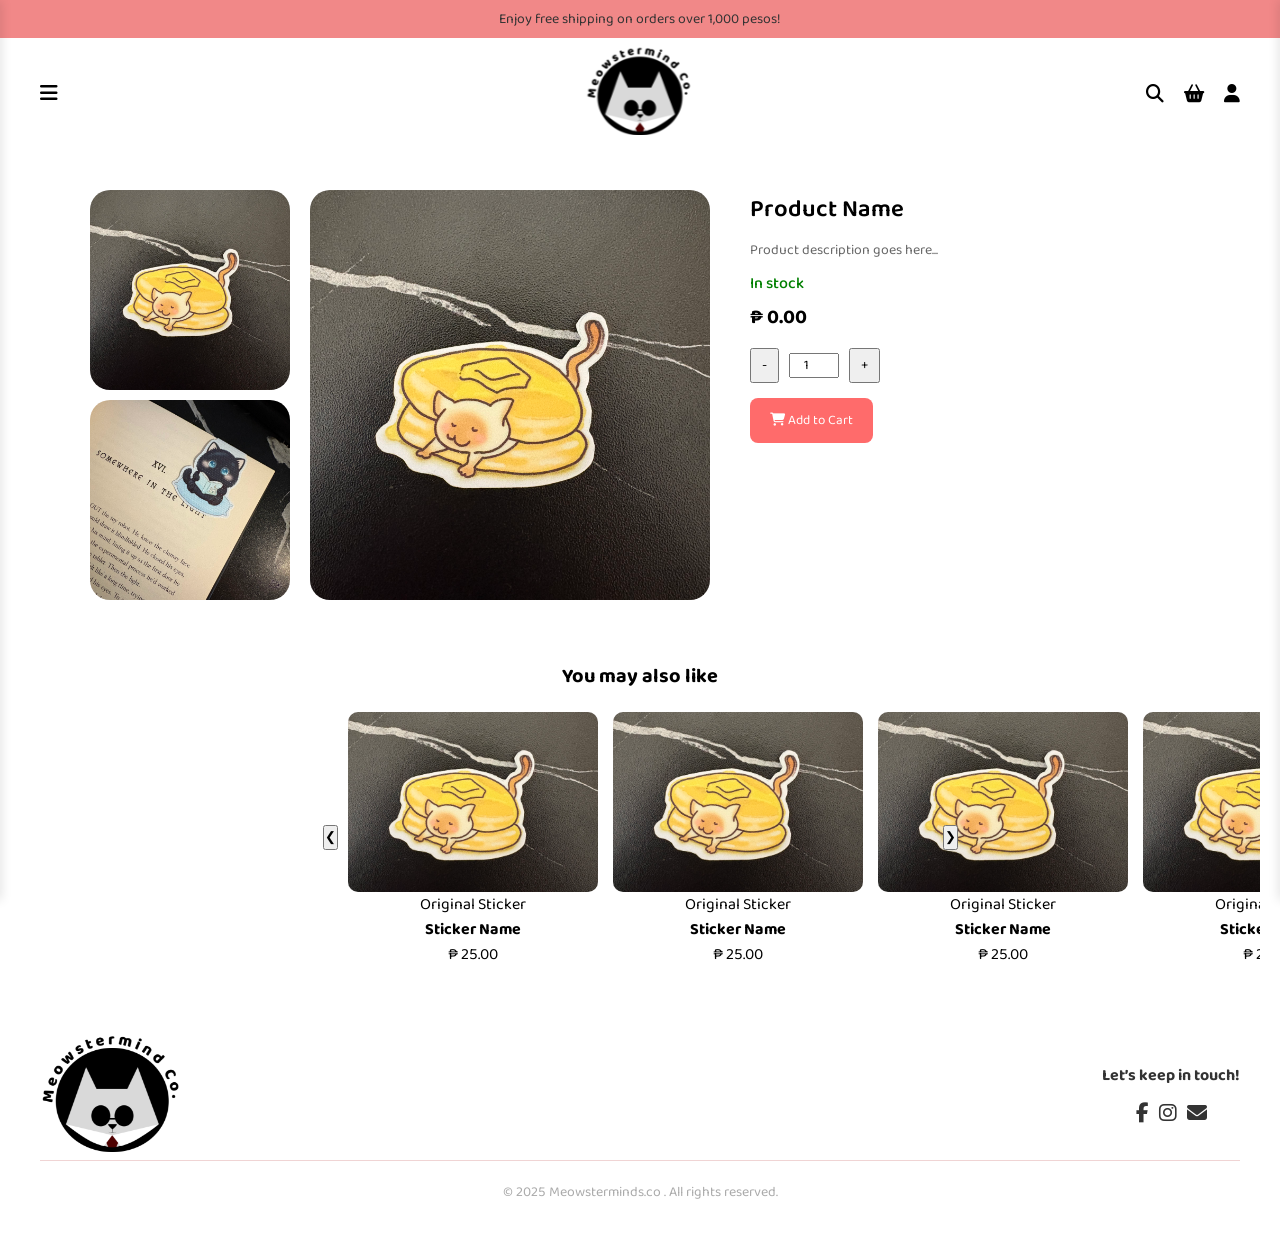
<file: product-detail.html>
<!DOCTYPE html>
<html lang="en">
<head>
  <meta charset="UTF-8">
  <meta name="viewport" content="width=device-width, initial-scale=1.0">
  <title>Product Details</title>
  <link href="https://fonts.googleapis.com/css2?family=Baloo+2:wght@400;500;600;700&display=swap" rel="stylesheet">
  <link rel="stylesheet" href="https://cdnjs.cloudflare.com/ajax/libs/font-awesome/6.5.0/css/all.min.css">
  <link rel="stylesheet" href="stylesheet.css">
  <link rel="stylesheet" href="https://cdnjs.cloudflare.com/ajax/libs/font-awesome/6.5.0/css/all.min.css">
  <link rel="apple-touch-icon" sizes="180x180" href="img/apple-touch-icon.png">
  <link rel="icon" type="image/png" sizes="32x32" href="img/favicon-32x32.png">
  <link rel="icon" type="image/png" sizes="16x16" href="img/favicon-16x16.png">
  <link rel="manifest" href="img/site.webmanifest">
</head>

  <!-- HEADER LOAD -->
  <div id="header"></div>

<main class="product-page">

  <section class="product-container">
    <!-- LEFT: GALLERY -->
    <div class="product-gallery">
  <div class="left-images">
    <img src="img/IMG_0576.jpg" alt="">
    <img src="img/IMG_0524.jpg" alt="">
  </div>

  <div class="right-image">
    <img src="img/IMG_0576.jpg" alt="Main">
  </div>

</div>

    <!-- RIGHT: DETAILS -->
    <div class="product-details">

      <h2 class="product-title">Product Name</h2>
      <p class="product-description">
        Product description goes here...
      </p>
      <p class="product-stock">In stock</p>
      <p class="product-price">₱ 0.00</p>

      <!-- QUANTITY -->
      <div class="quantity">
        <button class="qty-minus">-</button>
        <input type="number" value="1" min="1">
        <button class="qty-plus">+</button>
      </div>

      <!-- ADD TO CART -->
      <button class="add-to-cart">
        <i class="fa fa-shopping-cart"></i> Add to Cart
      </button>

    </div>

  </section>

  <!-- RELATED PRODUCTS -->
  <section class="related-products">
    <h3 class="related-title">You may also like</h3>

    <div class="carousel">

      <button class="arrow left">&#10094;</button>
      <div class="carousel-track">
        <div class="related-card">
          <img src="img/IMG_0576.jpg" alt="">
          <p>Original Sticker</p>
          <h4>Sticker Name</h4>
          <span>₱ 25.00</span>
        </div>

        <div class="related-card">
          <img src="img/IMG_0576.jpg" alt="">
          <p>Original Sticker</p>
          <h4>Sticker Name</h4>
          <span>₱ 25.00</span>
        </div>

        <div class="related-card">
          <img src="img/IMG_0576.jpg" alt="">
          <p>Original Sticker</p>
          <h4>Sticker Name</h4>
          <span>₱ 25.00</span>
        </div>

        <div class="related-card">
          <img src="img/IMG_0576.jpg" alt="">
          <p>Original Sticker</p>
          <h4>Sticker Name</h4>
          <span>₱ 25.00</span>
        </div>

      </div>
      <button class="arrow right">&#10095;</button>

    </div>

  </section>

</main>

  <!-- FOOTER LOAD -->
  <div id="footer"></div>

  <!-- JS -->
  <script src="js/main.js"></script>

</body>
</html>
</file>
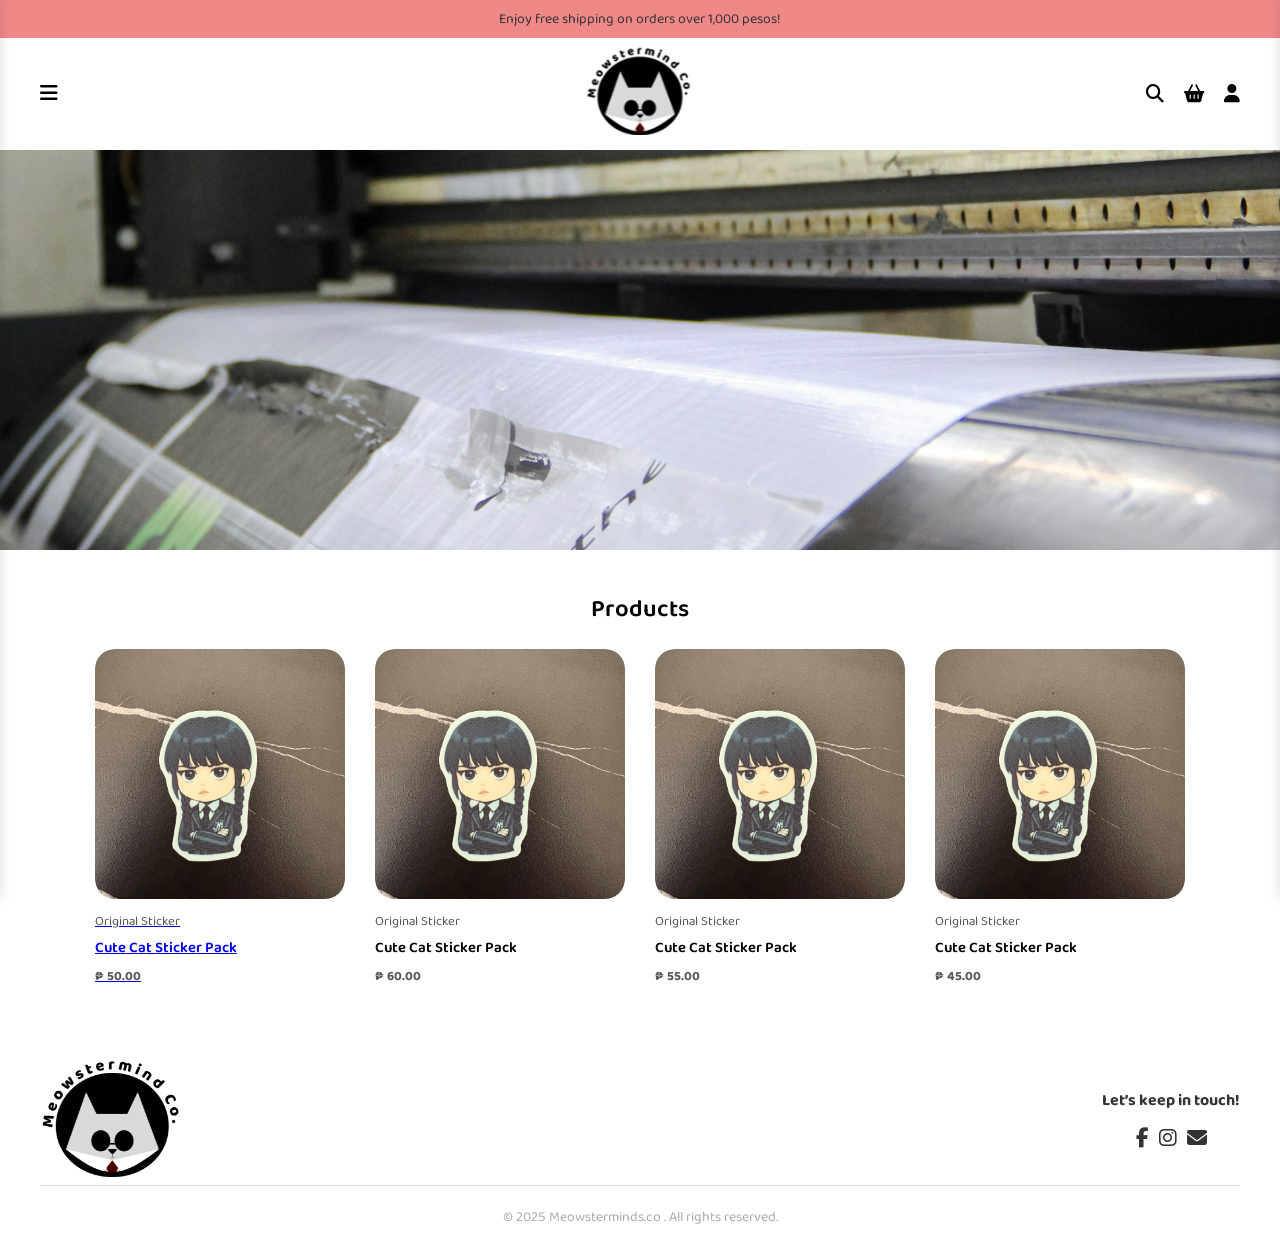
<file: stickers-original.html>
<!DOCTYPE html>
<html lang="en">
<head>
  <meta charset="UTF-8">
  <meta name="viewport" content="width=device-width, initial-scale=1.0">
  <title>Original Stickers</title>
  <link href="https://fonts.googleapis.com/css2?family=Baloo+2:wght@400;500;600;700&display=swap" rel="stylesheet">
  <link rel="stylesheet" href="https://cdnjs.cloudflare.com/ajax/libs/font-awesome/6.5.0/css/all.min.css">
  <link rel="stylesheet" href="stylesheet.css">
  <link rel="stylesheet" href="https://cdnjs.cloudflare.com/ajax/libs/font-awesome/6.5.0/css/all.min.css">
  <link rel="apple-touch-icon" sizes="180x180" href="img/apple-touch-icon.png">
  <link rel="icon" type="image/png" sizes="32x32" href="img/favicon-32x32.png">
  <link rel="icon" type="image/png" sizes="16x16" href="img/favicon-16x16.png">
  <link rel="manifest" href="img/site.webmanifest">
</head>
<body>

  <!-- HEADER LOAD -->
  <div id="header"></div>

  <!-- PAGE CONTENT -->
   
  <main class="original-sticker-page">
  <section class="hero"></section>
    <section class="product-section">
        <h2 class="section-title">Products</h2>

  <div class="product-grid">

    <!-- CARD 1 -->
     <a href="product-detail.html?id=1" class="product-card-link">
    <div class="product-card">
      <div class="image-box">
        <img src="img/IMG_0574.jpg" alt="Sticker 1" class="img-front" />
        <img src="img/IMG_0576.jpg" alt="Sticker 1 Hover" class="img-back" />
      </div>
      <p class="category">Original Sticker</p>
      <h3 class="product-name">Cute Cat Sticker Pack</h3>
      <p class="price">₱ 50.00</p>
    </div>
    </a>

    <!-- CARD 2 -->
    <div class="product-card">
      <div class="image-box">
        <img src="img/IMG_0574.jpg" alt="Sticker 2" class="img-front" />
        <img src="img/IMG_0576.jpg" alt="Sticker 2 Hover" class="img-back" />
      </div>
      <p class="category">Original Sticker</p>
      <h3 class="product-name">Cute Cat Sticker Pack</h3>
      <p class="price">₱ 60.00</p>
    </div>

    <!-- CARD 3 -->
    <div class="product-card">
      <div class="image-box">
        <img src="img/IMG_0574.jpg" alt="Sticker 3" class="img-front" />
        <img src="img/IMG_0576.jpg" alt="Sticker 3 Hover" class="img-back" />
      </div>
      <p class="category">Original Sticker</p>
      <h3 class="product-name">Cute Cat Sticker Pack</h3>
      <p class="price">₱ 55.00</p>
    </div>

    <!-- CARD 4 -->
    <div class="product-card">
      <div class="image-box">
        <img src="img/IMG_0574.jpg" alt="Sticker 4" class="img-front" />
        <img src="img/IMG_0576.jpg" alt="Sticker 4 Hover" class="img-back" />
      </div>
      <p class="category">Original Sticker</p>
      <h3 class="product-name">Cute Cat Sticker Pack</h3>
      <p class="price">₱ 45.00</p>
    </div>

  </div>

</section>
  </main>

  <!-- FOOTER LOAD -->
  <div id="footer"></div>

  <!-- JS -->
  <script src="js/main.js"></script>

</body>
</html>
</file>
<file: stylesheet.css>
* {
  margin: 0;
  padding: 0;
  box-sizing: border-box;
  font-family: 'Baloo 2';
}

/* Top Announcement Bar */
.top-bar {
  background-color: #F18888;
  color: #333;
  text-align: center;
  padding: 8px 10px;
  font-size: 14px;
}

/* Main Header */
.main-header {
  display: flex;
  align-items: center;
  justify-content: space-between;
  padding: 40px 40px;
  position: relative;
}

/* Hamburger */
.menu-icon {
  font-size: 20px;
  cursor: pointer;
}

.close-btn {
  font-size: 28px;
  font-weight: bold;
  cursor: pointer;
  position: absolute;
  top: 15px;
  right: 20px;
  color: #333;
  z-index: 1100;
}

.close-btn:hover {
  color: #F18888;
}

.side-menu {
  position: fixed;
  top: 0;
  left: -280px;   /* IMPORTANT: hides it */
  width: 280px;
  height: 100%;
  background: white;
  box-shadow: 2px 0 10px rgba(0,0,0,0.1);
  padding: 80px 20px 20px;
  display: flex;
  flex-direction: column;
  gap: 15px;
  transition: left 0.3s ease;
  z-index: 1000;
}

/* When active (visible) */
.side-menu.active {
  left: 0;
}
.side-menu a {
  text-decoration: none;
}


.dropdown-btn {
  background: none;
  border: none;
  font-size: 18px;
  text-align: left;
  cursor: pointer;
  padding: 10px 0;
  width: 100%;
}

.dropdown-content {
  display: none;
  flex-direction: column;
  padding-left: 15px;
  gap: 10px;
}

.dropdown-content a {
  text-decoration: none;
  color: #333;
  font-size: 16px;
}

.dropdown-content a:hover {
  color: #F18888;
}
.simple-link {
  text-decoration: none;
  color: #333;
  font-size: 18px;
  padding: 10px 0;
  display: block;
}

.simple-link:hover {
  color: #F18888;
}

/* Sub dropdown indent */
.dropdown-content.sub {
  padding-left: 20px;
}

/* Center Logo */
header {
  display: flex;
  justify-content: center;
  align-items: center;
  position: relative;
  padding: 20px 40px;
}
.logo {
  position: absolute;
  left: 50%;
  transform: translateX(-50%);
  height: auto;
}
.logo a {
  display: inline-block;
  cursor: pointer;
}
.logo img {
  height: 70px;   /* desktop size */
  width: auto;
  display: block;
}

/* Large desktop */
@media (min-width: 1200px) {
  .logo img {
    height: 90px;
  }
}

/* Tablet */
@media (max-width: 1024px) {
  .logo img {
    height: 70px;
  }
}

/* Mobile */
@media (max-width: 768px) {
  .logo img {
    height: 60px;
  }
}
/* Right Icons */
.nav-icons {
  display: flex;
  gap: 20px;
  font-size: 18px;
  cursor: pointer;
}

.nav-icons i:hover,
.menu-icon i:hover {
  color: #F18888;
}
/* Hide mobile search by default */
.mobile-search {
  display: none;
  font-size: 18px;
  cursor: pointer;
  padding: 10px 0;
}

/* Desktop search inside header is visible by default */
.desktop-search {
  display: inline-block;
}
.desktop-search:hover{
  color:#F18888;
}

/* By default, hide mobile-only content */
.mobile-only {
  display: none;
}

/* Show only on mobile */
@media (max-width: 768px) {
  .mobile-only {
    display: block;
  }

  /* Hide header search on mobile */
  .desktop-search {
    display: none !important;
  }
}
/* Modal overlay */
.modal {
  display: none;
  position: fixed;
  z-index: 2000;
  left: 0;
  top: 0;
  width: 100%;
  height: 100%;
  overflow: auto;
  background-color: rgba(0,0,0,0.6);
}

/* Modal box */
.modal-content {
  background-color: #fff;
  margin: 10% auto;
  padding: 30px;
  border-radius: 12px;
  width: 90%;
  max-width: 400px;
  position: relative;
  font-family: 'Baloo 2', cursive;
  box-shadow: 0 10px 30px rgba(0,0,0,0.1);
}

/* Close button */
.close-modal {
  position: absolute;
  top: 15px;
  right: 20px;
  font-size: 28px;
  font-weight: bold;
  cursor: pointer;
  color: #333;
  transition: color 0.2s ease;
}

.close-modal:hover {
  color: #F18888;
}

/* Modal header */
.modal-header h2 {
  font-size: 26px;
  margin-bottom: 5px;
  text-align: center;
  color: #333;
}

.modal-header p {
  font-size: 14px;
  text-align: center;
  margin-bottom: 25px;
  color: #555;
}

/* Form styles */
form {
  display: flex;
  flex-direction: column;
  gap: 15px;
  margin-bottom: 10px;
}

form label {
  font-size: 14px;
  color: #333;
}

form input {
  padding: 12px;
  border: 1px solid #ccc;
  border-radius: 8px;
  font-size: 16px;
}

/* Button */
.btn-primary {
  background-color: #F18888;
  color: #fff;
  font-size: 16px;
  padding: 12px;
  border: none;
  border-radius: 8px;
  cursor: pointer;
  transition: background 0.2s ease;
}

.btn-primary:hover {
  background-color: #e06666;
}

/* Sign-up / switch text */
.signup-text {
  text-align: center;
  margin-top: 15px;
  font-size: 14px;
}

.signup-text a {
  color: #F18888;
  text-decoration: none;
  font-weight: 600;
}

.signup-text a:hover {
  color: #e06666;
}
/* Addu to cartu starts here */
.cart-menu {
  position: fixed;
  top: 0;
  right: -320px; /* hidden by default */
  width: 320px;
  height: 100%;
  background: white;
  box-shadow: -2px 0 10px rgba(0,0,0,0.1);
  padding: 80px 20px 20px;
  display: flex;
  flex-direction: column;
  gap: 15px;
  transition: right 0.3s ease;
  z-index: 1000;
}

.cart-menu.active {
  right: 0; /* visible */
}

.cart-menu h2 {
  font-size: 22px;
  margin-bottom: 15px;
}

#cartItems {
  flex: 1;
  overflow-y: auto;
}

#cartItems p {
  font-size: 16px;
  color: #555;
}

#checkoutBtn {
  margin-top: auto;
  padding: 12px;
  border-radius: 8px;
  border: none;
  background-color: #F18888;
  color: white;
  font-size: 16px;
  cursor: pointer;
}

#checkoutBtn:hover {
  background-color: #e06666;
}

/* Close button */
.cart-menu .close-btn {
  position: absolute;
  top: 15px;
  left: 20px;
  font-size: 28px;
  cursor: pointer;
  color: #333;
}

.cart-menu .close-btn:hover {
  color: #F18888;
}

/*Search button*/
#headerSearch {
  display: none; /* hidden by default */
  position: absolute;
  top: 85px; /* adjust for header height */
  right: 40px; /* near search icon */
  background: white;
  padding: 5px;
  border: 1px solid #ccc;
  border-radius: 8px;
  flex-direction: row;
  gap: 5px;
  z-index: 1500;
  box-shadow: 0 5px 15px rgba(0,0,0,0.1);
}
/*Mobile search button*/
.mobile-search {
  display: none; /* hide initially */
  gap: 5px;
  margin-bottom: 15px;
}

.mobile-search input {
  flex: 1;
  padding: 8px;
  border-radius: 6px;
  border: 1px solid #ccc;
}

.mobile-search button {
  padding: 8px 12px;
  border-radius: 6px;
  border: none;
  background-color: #F18888;
  color: white;
  cursor: pointer;
}

.mobile-search button:hover {
  background-color: #e06666;
}
/* Search bar style for mobile */
@media screen and (max-width: 768px) {
  #headerSearch {
    top: 50px; /* adjust for smaller header height */
    right: 10px; /* smaller margin */
    width: calc(100% - 20px); /* almost full width */
    flex-direction: row;
  }

  #headerSearch input {
    flex: 1; /* input stretches */
  }
}


/*hero starts here*/
.hero {
  width: 100%;
  height: 400px;
  background-image: url("img/hero.svg");
  background-size: cover;
  background-position: center;
  background-repeat: no-repeat;
}
.product-section {
  padding: 40px 20px;
  text-align: center;
  font-family: Arial, sans-serif;
}

.section-title {
  font-weight: 600;
  margin-bottom: 20px;
}

/* Wrapper around carousel + arrows */
.carousel-wrapper {
  position: relative;
  max-width: 1100px;
  margin: 0 auto;
}

/* Container hides overflow so cards stay in view */
.product-carousel-container {
  overflow: hidden;
}

/* Flex carousel */
.product-carousel {
  display: flex;
  gap: 30px;
  transition: transform 0.5s ease;
}

/* Cards sizing & style */
.product-card {
  flex: 0 0 calc(25% - 22.5px); /* 4 cards visible, account for gap */
  text-align: left;
  cursor: pointer;
}

/* Image box */
.image-box {
  position: relative;
  width: 100%;
  aspect-ratio: 1 / 1;
  background: #ccc;
  border-radius: 20px;
  overflow: hidden;
}

/* Both images stacked for hover swap */
.image-box img {
  position: absolute;
  width: 100%;
  height: 100%;
  object-fit: cover;
  top: 0;
  left: 0;
  border-radius: 20px;
  transition: opacity 0.4s ease;
}

/* Front image visible */
.img-front {
  opacity: 1;
  z-index: 2;
}

/* Back image hidden */
.img-back {
  opacity: 0;
  z-index: 1;
}

/* On card hover, fade front out, back in */
.product-card:hover .img-front {
  opacity: 0;
}

.product-card:hover .img-back {
  opacity: 1;
}

/* Text styles */
.category {
  font-size: 13px;
  color: #555;
  margin: 12px 0 4px;
}

.product-name {
  font-weight: 600;
  font-size: 15px;
  margin: 0 0 6px;
}

.price {
  font-size: 13px;
  color: #555;
}
/*drag in responsive view*/
.product-carousel-container{
  overflow: hidden;
}
.product-carousel{
  display:flex;
  gap:20px;
  transition: transform 0.3s ease;
}
/* Carousel arrows */
.carousel-btn {
  position: absolute;
  top: 50%;
  transform: translateY(-50%);
  background: transparent;
  border: none;
  font-size: 28px;
  color: #555;
  cursor: pointer;
  user-select: none;
  z-index: 10;
  padding: 0;
  width: auto;
  height: auto;
  line-height: 1;
  transition: color 0.3s ease;
}

.carousel-btn.prev{
  left:10px;
}

.carousel-btn.next{
  right:10px;
}

.carousel-btn:hover {
  color: #F18888;
}
/* product drag in responsive */
@media (max-width:768px){
.product-carousel-container{
  overflow-x:auto;
  scroll-behavior:smooth;
}
.product-carousel{
  transform:none !important;
}
.carousel-wrapper .carousel-btn {
  position: relative;
  display: none !important;
  visibility: hidden;
  }
.product-card{
  flex: 0 0 200px; /* card width */
  }
}
/* view-more Button */
.view-more-btn-container {
  text-align: center;
}
.view-more-btn {
    font-family: 'Baloo 2';
    position: relative;
    display: inline-flex;
    align-items: center;
    justify-content: center;
    padding: 14px 60px;
    background-color: #F18888;
    border-radius: 10px;
    color: #333;
    font-weight: 600;
    cursor: pointer;
    overflow: hidden;
    box-shadow: 3px 6px 6px 0 rgba(0, 0, 0, 0.40);
    text-decoration: none;
}

/* Text */
.btn-text {
    position: relative;
    z-index: 2;
    display: inline-block;
}

/* Line behind text */
.line {
    position: absolute;
    height: 2px;
    background: #333;
    width: 0;
    left: 50%; /* start in middle of text */
    top: 50%;
    transform: translateX(-50%) translateY(-40%);
    z-index: 1;
    transition: width 0.1s ease 0.1s; /* delay so pencil moves first */
}

/* Pencil */
.view-more-btn i {
    position: absolute;
    left: calc(50% - 50px); /* start slightly left of text */
    top: 50%;
    transform: translateY(-50%);
    transition: left 0.4s ease;
    z-index: 3;
}

/* Hover effects */
.view-more-btn:hover i {
    left: calc(50% + 50px); /* move across text to right */
}

.view-more-btn:hover .line {
    width: 60px; /* same as text width */
}

/* service viewmore here white button with line below */
.view-more-btn.view-more-btn-white {
    background-color: #fff;
    color: #333;
    box-shadow: 3px 6px 6px 0 rgba(0, 0, 0, 0.2);
}

.view-more-btn.view-more-btn-white .line {
    background: #333;
}
.service-section {
  display: flex;
  min-height: 500px;
  max-width: 1100px;
  margin: 100px auto;
  font-family: 'Baloo 2', 'lato';
}

/* Left side - slideshow container */
.service-left {
  flex: 1 1 50%;
  position: relative;
  overflow: hidden;
  border-radius: 15px 0 0 15px;
  min-width: 300px;
  display: flex;
}

/* Slides stacked, only one visible at a time */
.slideshow img {
  width: 100%;
  height: 100%;
  object-fit: cover;
  position: absolute;
  top: 0; left: 0;
  opacity: 0;
  transition: opacity 1s ease-in-out;
  border-radius: 15px 0 0 15px;
}

/* Active slide visible */
.slideshow img.active {
  opacity: 1;
  z-index: 1;
}

/* Right side with pink background */
.service-right {
  flex: 1 1 50%;
  background-color: #F18888;
  padding: 40px 30px;
  border-radius: 0 15px 15px 0;
  color: white;
  display: flex;
  flex-direction: column;
  justify-content: center;
  min-width: 300px;
}

.service-title {
  font-size: 28px;
  margin-bottom: 20px;
  font-weight: 700;
  text-align: center;
}

.service-description {
  font-size: 16px;
  line-height: 1.5;
  margin-bottom: 30px;
}

.service-btn {
  align-self: flex-start;
  background-color: white;
  color: #F18888;
  border: none;
  padding: 12px 30px;
  font-weight: 600;
  border-radius: 25px;
  cursor: pointer;
  transition: background-color 0.3s ease;
}

.service-btn:hover {
  background-color: #e06f6f;
  color: white;
}

/* Responsive: stack columns on smaller screens */
@media (max-width: 768px) {
  .service-section {
    flex-direction: column; /* stack columns */
  }

  .service-left, .service-right {
    flex: 1 1 100%;
    width: 100%;
  }

  .service-left .slideshow {
    height: 500px;
    position: relative;     /* needed for absolute slides */
    border-radius: 15px 15px 0 0;
    overflow: hidden;
  }

  .slideshow {
    width: 100%;
    position: relative;     /* parent for absolute slides */
  }

  .slideshow img {
    width: 100%;
    height: 100%;           /* fill the slideshow */
    object-fit: cover;
    position: absolute;
    top: 0;
    left: 0;
    opacity: 0;
    transition: opacity 1s ease-in-out;
    border-radius: 15px 15px 0 0;
    z-index: 0;
  }

  .slideshow img.active {
    opacity: 1;
    z-index: 1;
  }

  .service-right {
    padding: 40px 20px;     /* reduce padding on mobile */
    border-radius: 15px 15px 0 0;
  }
}
/* Footer Styling */
.footer {
  color: #333;
  padding: 30px 20px;
}

.footer-container {
  display: flex;
  justify-content: space-between;
  align-items: center;
  flex-wrap: wrap;
  max-width: 1200px;
  margin: 0 auto;
  border-bottom: 1px solid #f0d4d4;
}

.footer-logo img {
  max-width: 150px;
}

.footer-social {
  text-align: right;
}

.footer-text {
  font-weight: bold;
  margin-bottom: 10px;
}
.social-icons {
    display: flex;
    justify-content: center;
}
.social-icons a {
  margin: 0 5px;
  color: #333;
  font-size: 20px;
  transition: color 0.3s;
}

.social-icons a:hover {
  color: #F18888; /* Example hover color */
}

/* Footer bottom */
.footer-bottom {
  text-align: center;
  margin-top: 20px;
  font-size: 14px;
  color: #aaa;
}

/* Responsive */

@media (max-width: 768px) {
  .footer-container {
    flex-direction: column;
    align-items: center;
    text-align: center;
  }
  
  .footer-social {
    margin-top: 15px;
  }

}



/* ===== PAGE WRAPPER ===== */
.original-sticker-page .page-title {
  text-align: center;
  font-size: 32px;
  margin-bottom: 30px;
  font-weight: bold;
}

/* ===== PRODUCT GRID ===== */
.original-sticker-page .product-grid {
  display: flex;
  flex-wrap: wrap;
  gap: 30px;
  justify-content: center;
  width: fit-content;
  margin: 0 auto;
}
/* ===== PRODUCT CARD ===== */
.original-sticker-page .product-card {
  width: 250px;
  text-align: left;
  display: flex;
  flex-direction: column;
}

/* ===== IMAGE BOX ===== */
.original-sticker-page .image-box {
  width: 250px;
  height: 250px;
  position: relative;
  overflow: hidden;
}

/* images */
.original-sticker-page .image-box img {
  width: 100%;
  height: 100%;
  object-fit: cover;
  position: absolute;
  top: 0;
  left: 0;
  transition: 0.3s ease;
}

/* hover image */
.original-sticker-page .img-back {
  position: absolute;
  top: 0;
  left: 0;
  opacity: 0;
}

/* hover effect */
.original-sticker-page .image-box:hover .img-back {
  opacity: 1;
}

.original-sticker-page .image-box:hover .img-front {
  opacity: 0;
}

/* text */
.original-sticker-page .category {
  font-size: 13px;
  color: #555;
  margin: 12px 0 4px;
}

.original-sticker-page .product-name {
      font-weight: 600;
    font-size: 15px;
    margin: 0 0 6px;
}

.original-sticker-page .price {
  font-weight: bold;
}
/* product detail page */
.product-page {
  display: flex;
  flex-direction: column;
  align-items: center;
  width: 100%;
  padding: 40px 20px;
  box-sizing: border-box;
}

.product-container {
  display: flex;
  gap: 40px;
  max-width: 1100px;
  width: 100%;
  justify-content: center;
  align-items: flex-start; /* better for product pages than center */
}
/* left side gallery */
.product-gallery {
  display: flex;
  gap: 20px; /* gap between left and right */
  align-items: flex-start;
  margin: 0 auto;          /* ensures centering in page */
}
.product-gallery,
.product-details {
  flex-shrink: 0;
}
.left-images {
  display: flex;
  flex-direction: column;
  gap: 10px; /* gap between small images */
  border-radius: 20px;
}

.left-images img {
  width: 200px;
  height: 200px;
  object-fit: cover;
  display: block;
  border-radius: 20px;
}
.main-image {
  width: 100%;
  height: 380px;          /* controls layout consistency */
  overflow: hidden;
  border-radius: 12px;
}
.main-image img {
  width: 100%;
  height: 100%;
  object-fit: cover;      /* IMPORTANT: keeps uniform look */
  display: block;
}
/* thumbnail */
.thumbnail-list {
  display: flex;
  gap: 10px;
  margin-top: 10px;
}

.thumbnail-list img {
  width: 70px;
  height: 70px;
  object-fit: cover;
  border-radius: 8px;
  cursor: pointer;
}

.thumbnail-list img:hover {
  transform: scale(1.05);
}
/* right side details */
.product-details {
  flex: 1;
  min-width: 280px;
}

.product-title {
  font-size: 24px;
  font-weight: 600;
  margin-bottom: 10px;
}
.right-image {
  display: flex;
  justify-content: center;
}
.right-image img {
  width: 400px;
  height: 410px;
  object-fit: cover;
  display: block;
  border-radius: 20px;
}
/* description */
.product-description {
  font-size: 14px;
  color: #666;
  margin-bottom: 10px;
}
/* stock+price */
.product-stock {
  color: green;
  font-weight: 500;
  margin-bottom: 5px;
}

.product-price {
  font-size: 20px;
  font-weight: bold;
  margin-bottom: 15px;
}
/* quantity */
.quantity {
  display: flex;
  align-items: center;
  gap: 10px;
  margin-bottom: 15px;
}

.quantity button {
  padding: 5px 10px;
  cursor: pointer;
}

.quantity input {
  width: 50px;
  text-align: center;
}
/* adu to cartu */
.add-to-cart {
  background: #ff6b6b;
  color: white;
  border: none;
  padding: 12px 20px;
  border-radius: 8px;
  cursor: pointer;
  transition: 0.3s;
}

.add-to-cart:hover {
  background: #ff4b4b;
}
/* related products */
.related-products {
  display: block;
  width: 100%;
  margin-top: 60px;
  clear: both; /* safety for old float/flex issues */
}
.related-title {
  text-align: center;
  font-size: 20px;
  margin-bottom: 20px;
}
/* carousel */
.carousel {
  display: flex;
  align-items: center;
  justify-content: center;
  gap: 10px;
  overflow: hidden;
}
.carousel-track {
  display: flex;
  gap: 15px;
}

.related-card {
  flex: 0 0 250px;   /* fixed square width */
  height: 250px;     /* fixed square height */
  text-align: center;
  display: flex;
  flex-direction: column;
  justify-content: space-between;
}

.related-card img {
  width: 100%;
  height: 180px;
  object-fit: cover;
  border-radius: 10px;
}
/* responsive */
@media (max-width: 768px) {
  .product-container {
    flex-direction: column;
  }
  .thumbnail-list img {
    width: 60px;
    height: 60px;
  }
}
@media (max-width: 768px) {
  .product-gallery {
    flex-direction: column;
    align-items: center;
  }

  .left-images {
    flex-direction: row;
  }

  .left-images img {
    width: 48%;
    height: auto;
  }

  .right-image img {
    width: 100%;
    height: auto;
  }
}
/* responsive carousel */
  @media (max-width: 900px) {
    .related-card {
      flex: 1 1 calc(50% - 15px); /* 2 per row */
    }
  }
 @media (max-width: 768px) {
  .related-card {
    flex: 0 0 calc(50% - 15px); /* 2 per row */
  }
}
</file>
